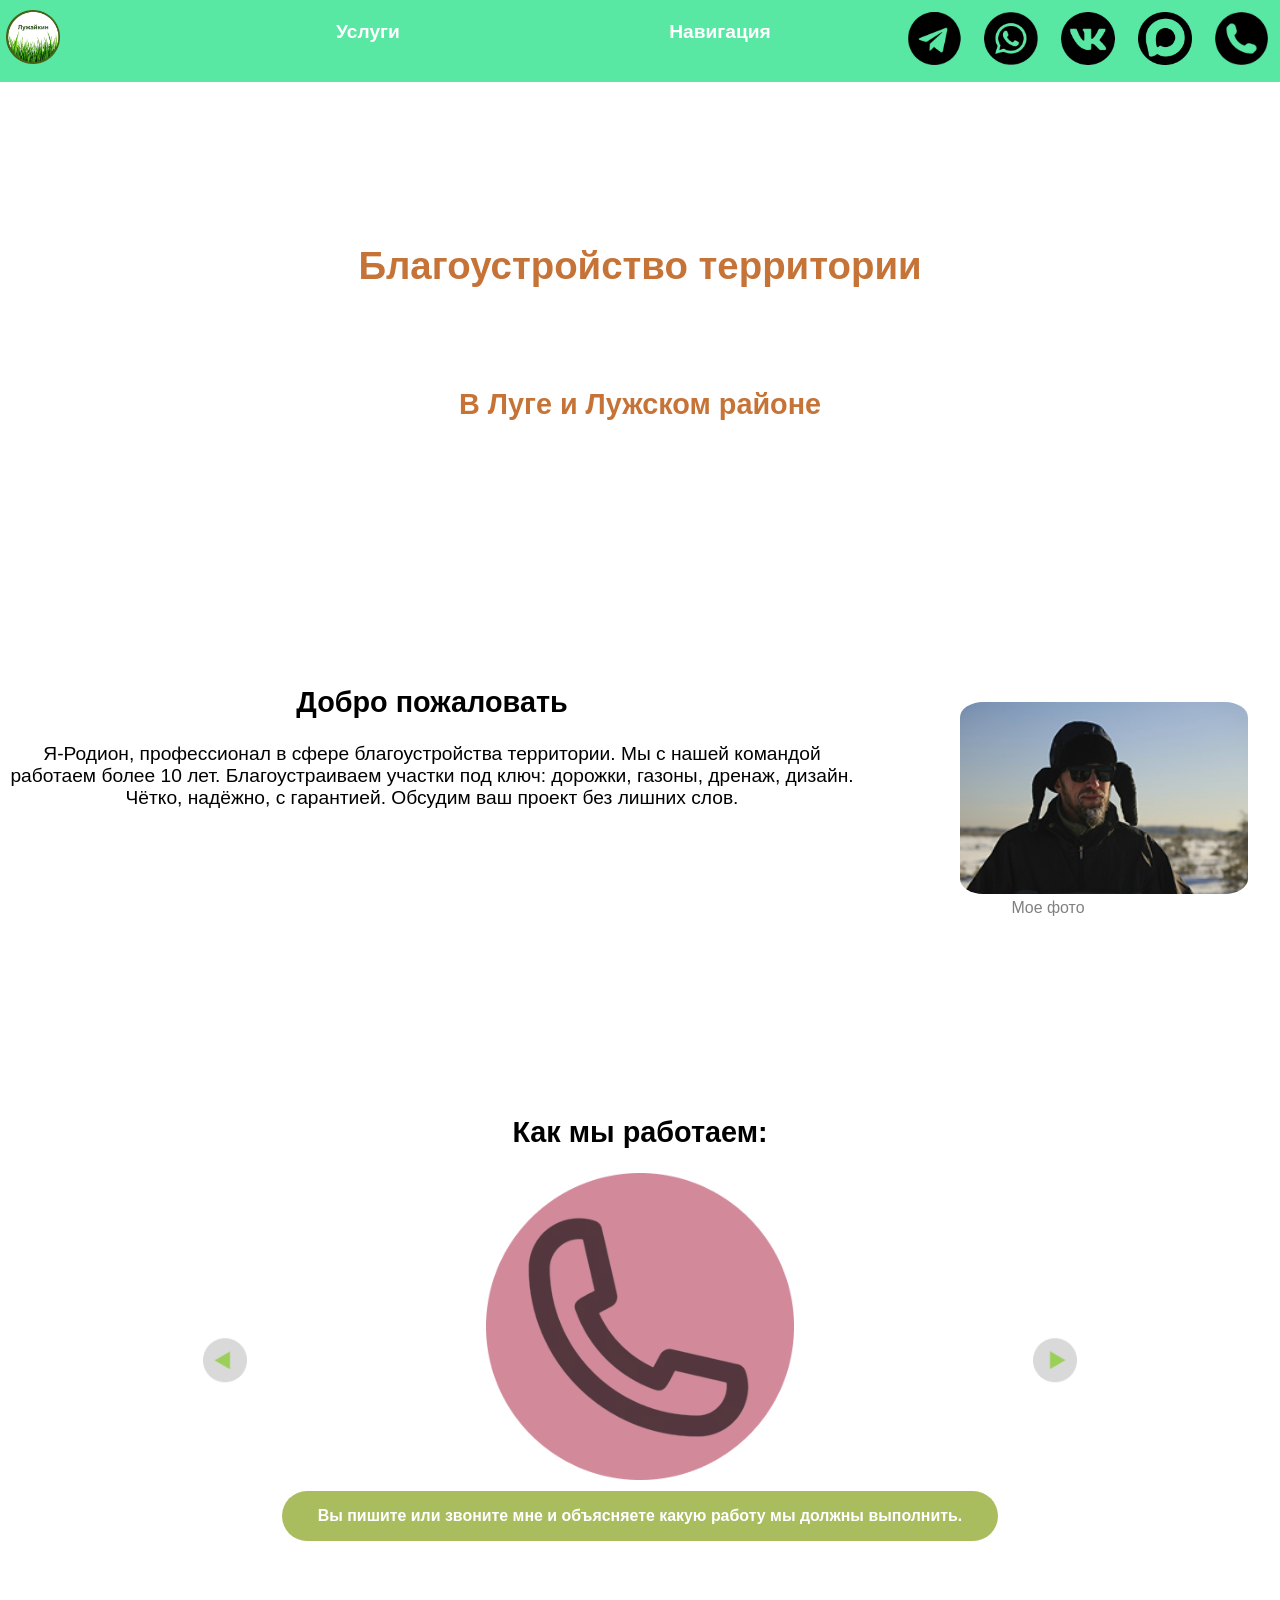
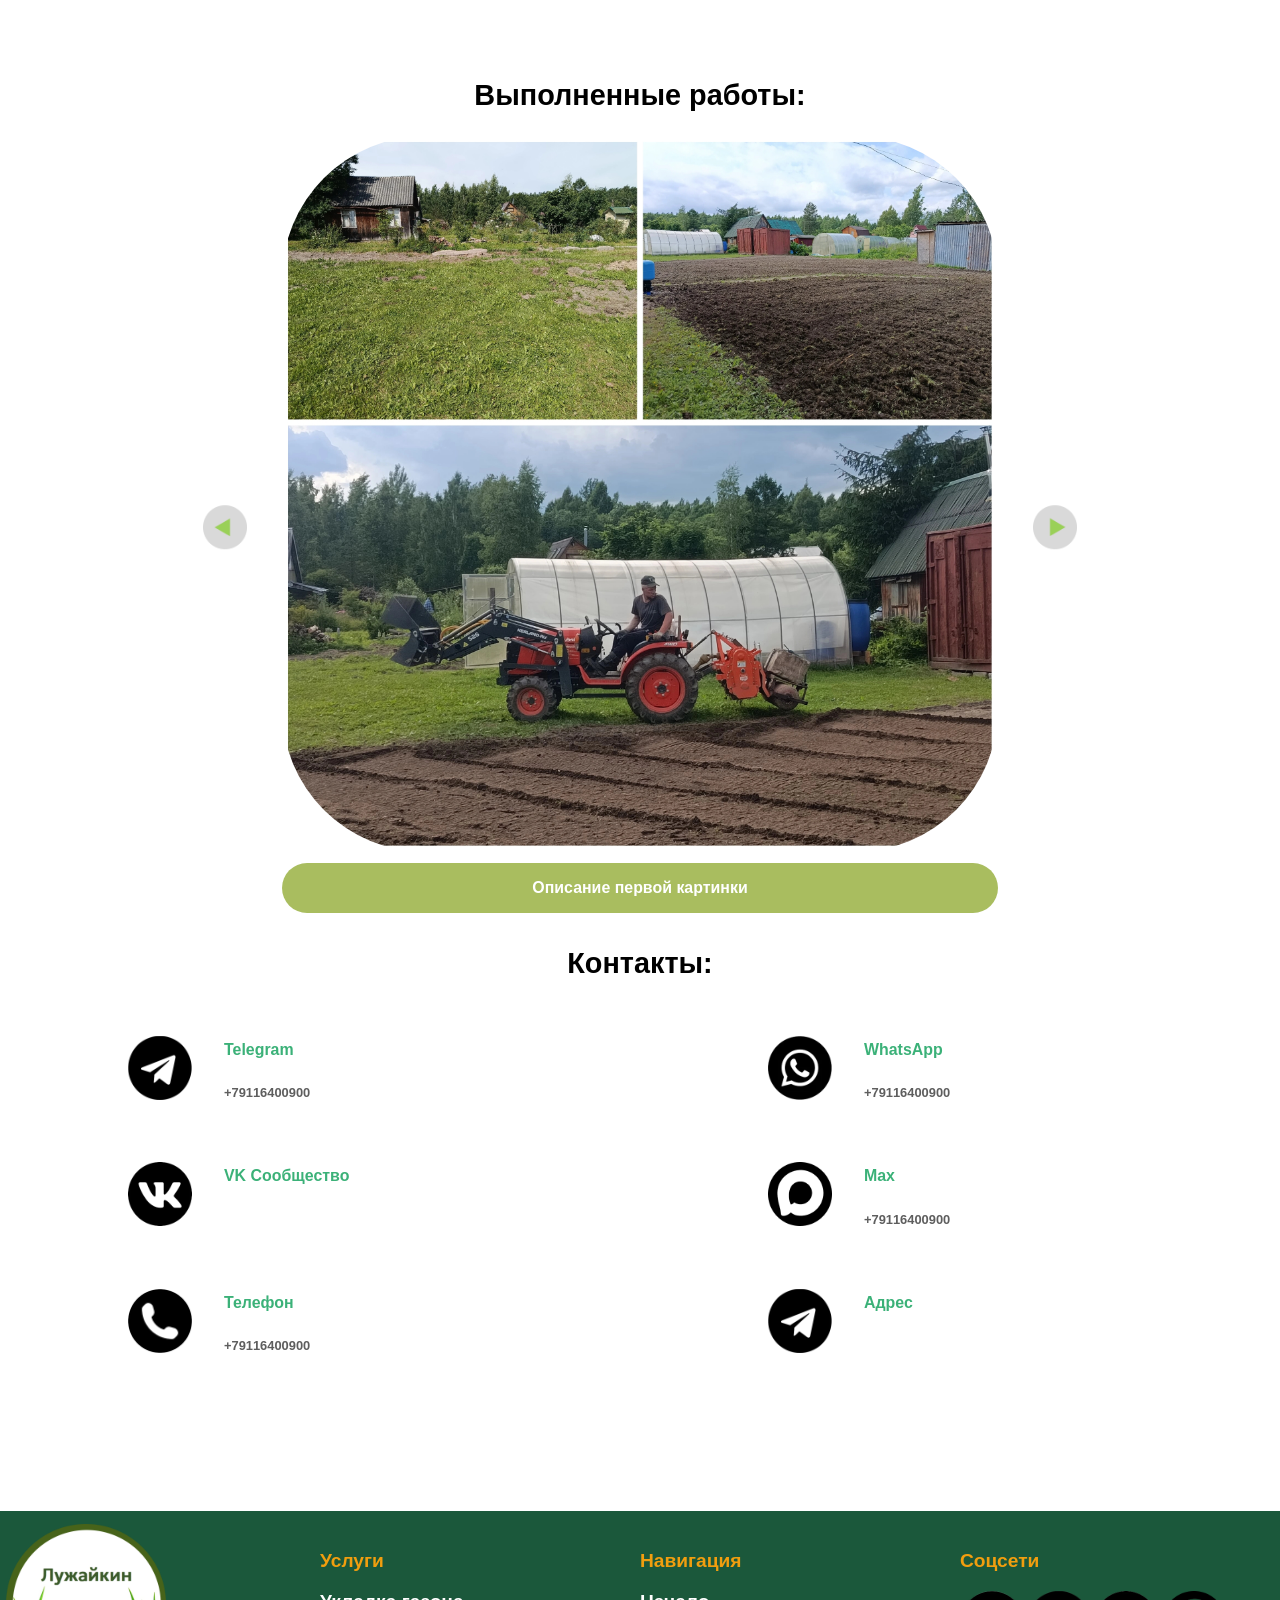
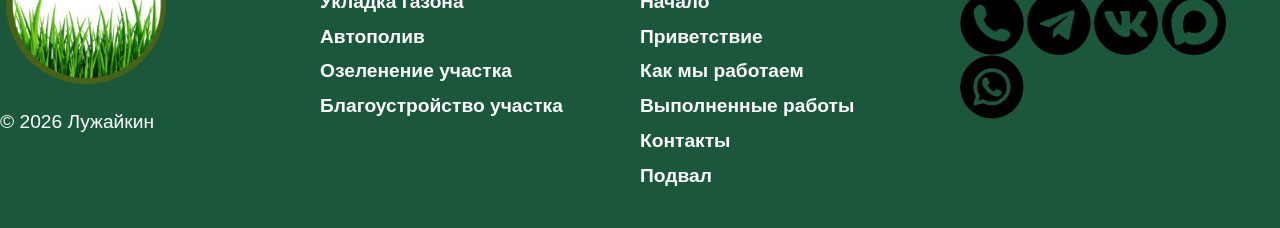
<file: index.html>
<!DOCTYPE html>
<html lang="ru">
<head>
  <meta charset="UTF-8">
  <meta name="viewport" content="width=device-width, initial-scale=1.0">
  <title>Лужайкин</title>
  <meta name="description" content="Мы - профессиональная команда по благоустройству территории">
  <link rel="icon" href="img\logo.png" type="image/x-icon">
  <link rel="shortcut icon" href="img\logo.png" type="image/x-icon">
  <meta name="keywords" content="благойстройство территории, укладка газона, Луга">
  <link rel="stylesheet" href="css\main.css">
</head>
<body>
  <nav class="navbar">
      <input type="checkbox" id="menu-toggle" class="menu-toggle">
      <label for="menu-toggle" class="menu-icon">
        <span></span>
      </label>
      <ul class="menu">
    <ul class="logoul">
    <li><div class="logo1"><img src="img/logo.png" alt="Логотип "></div></li>
    </ul>
    <ul class="nado">
    <li class="dropdown">
        <a href="#">Услуги</a>
        <!-- Это выпадающее меню -->
        <ul class="dropdown-content">
            <li><a href="gazon.html">Укладка газона</a></li>
            <li><a href="autopoliv.html">Автополив</a></li>
            <li><a href="ozelenenye-uchastka.html">Озеленение участка</a></li>
            <li><a href="blagoustroystvo-territorii.html">Благоустройство участка</a></li>
        </ul>
    </li>
    <li class="dropdown">
        <a href="#">Навигация</a>
        <!-- Это выпадающее меню -->
        <ul class="dropdown-content">
            <li><a href="#">Начало</a></li>
            <li><a href="#hello">Приветствие</a></li>
            <li><a href="#zagolovok1">Как мы работаем</a></li>
            <li><a href="#zagolovok3">Выполненные работы</a></li>
            <li><a href="#zagolovok2">Контакты</a></li>
            <li><a href="#footer">Подвал</a></li>
        </ul>
    </li>
    </ul>
        <ul class="phone">
    <li><div class="tg"><a href="https://t.me/xderevo"><img src="img\logo_Telegram.svg" alt="Telegram" title="Написать в Telegram"></a></div></li>
    <li><div class="tg"><a href="https://wa.me/79116400900"><img src="img\logo_WhatsApp.png" alt="WhatsApp" title="Написать в WhatsApp"></a></div></li>
    <li><div class="tg"><a href=""><img src="img\logo_VK.png" alt="VK Сообщество" title="VK Сообщество"></a></div></li>
    <li><div class="tg"><a href="https://vk.com/away.php?to=https%3A%2F%2Fmax.ru%2Fu%2Ff9LHodD0cOLaLCBwVOrEhsqAn9IQgGBll5yeVk2AKQLl83vnsEdvJbJDutA&utf=1"><img src="img\Group 12.png" alt="Max" title="Написать в Max"></a></div></li>
    <li><div class="tg"><a href="tel:+79116400900"><img src="img\phone_01.png" alt="Телефон" title="Позвонить"></a></div></li>
        </ul>
      </ul>
    </nav>
  <header>
    <h3>dfgxhvjbk</h3>
    <h3>dfgxhvjbk</h3>
    <h3>dfgxhvjbk</h3>
    <h3>dfgxhvjbk</h3>
    <h1>Благоустройство территории</h1>
    <h3>dfgxhvjbk</h3>
    <h2>В Луге и Лужском районе </h2>
    <h3>rsgzxhcnvm,kbjn.m</h3>
    <h3>zfgxchvmbj</h3>
    <h3>dfgxhvjbk</h3>
    <h3>dfgxhvjbk</h3>
  </header>
  <main>
    <h2 id="hello">Добро пожаловать</h2>
    <p id="hi">
Я-Родион, профессионал в сфере благоустройства территории.
Мы с нашей командой работаем более 10 лет.
Благоустраиваем участки под ключ:
дорожки, газоны, дренаж, дизайн. 
Чётко, надёжно, с гарантией. 
Обсудим ваш проект без лишних слов.
</p>
  </main>
  <div class="author">
      <img src="img\author_foto.png" alt="Фото Родиона" title="Фото Родиона">
      <h5>Мое фото</h5>
  </div>
   <div class="clear"></div>
  <div id="zagolovok1"><h2>Как мы работаем:</h2></div>
<div class="gallery-container">
  <!-- Радиокнопки для управления (скрыты через CSS) -->
  <input type="radio" name="slider_01" id="slide1_01" checked>
  <input type="radio" name="slider_01" id="slide2_01">
  <input type="radio" name="slider_01" id="slide3_01">

  <!-- Слайды -->
  <div class="slides">
    <div class="slide_01" id="content1_01">
      <img src="img\phone.png" alt="Фото 1">
      <div class="text"><h5>Вы пишите или звоните мне и объясняете какую работу мы должны выполнить.</h5></div>
    </div>
    <div class="slide_01" id="content2_01">
      <img src="img\message.png" alt="Фото 2">
      <div class="text" id="textmobile_01"><h5>Также вы можете прислать фотографии того, что мы должны сделать, или я могу БЕСПЛАТНО приехать на ваш участок ради осмотра</h5></div>
    </div>
    <div class="slide_01" id="content3_01">
      <img src="img\auto.png" alt="Фото 2">
      <div class="text"><h5>Мы определяем цену, выбираем день когда мы будем работать, делаем нужные вам документы, выполняем работу и уезжаем.</h5></div>
    </div>
  </div>

  <!-- Стрелки (label управляют радиокнопками) -->
 <label for="slide3_01" class="arrow slideend" id="arrow0_01"><img src="img\arrow_left.png" alt="Кнопка"></label>
 <label for="slide2_01" class="arrow next2" id="arrow1_01"><img src="img\arrow_right.png" alt="Кнопка"></label>
 <label for="slide1_01" class="arrow prev1" id="arrow2_01"><img src="img\arrow_left.png" alt="Кнопка"></label>
 <label for="slide3_01" class="arrow next3" id="arrow3_01"><img src="img\arrow_right.png" alt="Кнопка"></label>
 <label for="slide2_01" class="arrow prev2" id="arrow4_01"><img src="img\arrow_left.png" alt="Кнопка"></label>
 <label for="slide1_01" class="arrow slidestart" id="arrow5_01"><img src="img\arrow_right.png" alt="Кнопка"></label>
</div>
</div>
  <div class="clear"></div>
  <div id="#works">
  <div id="zagolovok3"><h2>Выполненные работы:</h2></div>
  </div>
  <div class="gallery-container">
  <!-- Радиокнопки для управления (скрыты через CSS) -->
  <input type="radio" name="slider" id="slide1" checked>
  <input type="radio" name="slider" id="slide2">
  <input type="radio" name="slider" id="slide3">

  <!-- Слайды -->
  <div class="slides">
    <div class="slide" id="content1">
      <img src="img\posev_gazona.jpg" alt="Фото 1">
      <div class="text"><h5>Описание первой картинки</h5></div>
    </div>
    <div class="slide" id="content2">
      <img src="img\posev_gazona_02.jpg" alt="Фото 2">
      <div class="text"><h5>Описание второй картинки</h5></div>
    </div>
    <div class="slide" id="content3">
      <img src="img\blagoustroystvo_territorii.jpg" alt="Фото 2">
      <div class="text"><h5>Описание третьей картинки</h5></div>
    </div>
  </div>

  <!-- Стрелки (label управляют радиокнопками) -->
 <label for="slide3" class="arrow slideend" id="arrow0"><img src="img\arrow_left.png" alt="Кнопка"></label>
 <label for="slide2" class="arrow next2" id="arrow1"><img src="img\arrow_right.png" alt="Кнопка"></label>
 <label for="slide1" class="arrow prev1" id="arrow2"><img src="img\arrow_left.png" alt="Кнопка"></label>
 <label for="slide3" class="arrow next3" id="arrow3"><img src="img\arrow_right.png" alt="Кнопка"></label>
 <label for="slide2" class="arrow prev2" id="arrow4"><img src="img\arrow_left.png" alt="Кнопка"></label>
 <label for="slide1" class="arrow slidestart" id="arrow5"><img src="img\arrow_right.png" alt="Кнопка"></label>
</div>
</div>
  <div id="#telephone">
    <div id="zagolovok2"><h2>Контакты:</h2></div>
  <div class="contacts">
    <a href="https://t.me/xderevo"><img src="img\logo_Telegram.svg" alt="Логотип Telegram"></a>
    <h5>Telegram</h5>
    <h6>+79116400900</h6>
  </div>
  <div class="contacts">
        <a href="https://wa.me/79116400900"><img src="img\logo_WhatsApp.png" alt="WhatsApp" title="Написать в WhatsApp"></a>
    <h5>WhatsApp</h5>
    <h6>+79116400900</h6>
  </div>
  <div class="contacts">
    <a href=""><img src="img\logo_VK.png" alt="VK Сообщество" title="VK Сообщество"></a>
    <h5>VK Сообщество</h5>
    <h6></h6>
  </div>
  <div class="contacts">
    <a href="https://vk.com/away.php?to=https%3A%2F%2Fmax.ru%2Fu%2Ff9LHodD0cOLaLCBwVOrEhsqAn9IQgGBll5yeVk2AKQLl83vnsEdvJbJDutA&utf=1"><img src="img\Group 13 (1).png" alt="Max" title="Написать в Max"></a>
    <h5>Max</h5>
    <h6>+79116400900</h6>
  </div>
  <div class="contacts">
    <a href="tel:+79116400900"><img src="img\phone_01.png" alt="Телефон" title="Позвонить"></a>
    <h5>Телефон</h5>
    <h6>+79116400900</h6>
  </div>
  <div class="contacts">
    <img src="img\logo_Telegram.svg" alt="Адрес" title="Адрес">
    <h5>Адрес</h5>
    <h6></h6>
  </div>
  </div>
  <div class="clear"></div>
  <div id="footer">
    <div class="footer-container">
        <!-- Логотип слева -->
        <div class="footer-logo">
            <img src="img/logo.png" alt="Логотип"></a></li>
            <p>&copy; 2026 Лужайкин</p>
        </div>

        <!-- Колонки справа -->
        <div class="footer-links">
            <div class="footer-col">
                <h4>Услуги</h4>
                <ul>
                    <li><a href="C:\Users\grody\Desktop\сайт\lujaynikovo.github.io\gazon.html">Укладка газона</a></li>
                    <li><a href="C:\Users\grody\Desktop\сайт\lujaynikovo.github.io\autopoliv.html">Автополив</a></li>
                    <li><a href="C:\Users\grody\Desktop\сайт\lujaynikovo.github.io\ozelenenye-uchastka.html">Озеленение участка</a></li>
                    <li><a href="C:\Users\grody\Desktop\сайт\lujaynikovo.github.io\blagoustroystvo-territorii.html">Благоустройство участка</a></li>
                </ul>
            </div>
            <div class="footer-col">
                <h4>Навигация</h4>
                <ul>
                    <li><a href="#">Начало</a></li>
                    <li><a href="#hello">Приветствие</a></li>
                    <li><a href="#zagolovok1">Как мы работаем</a></li>
                    <li><a href="#zagolovok3">Выполненные работы</a></li>
                    <li><a href="#zagolovok2">Контакты</a></li>
                    <li><a href="#footer">Подвал</a></li>
                </ul>
            </div>
            <div class="footer-col">
                <h4>Соцсети</h4>
                <ul>
                    <li><a href="tel:+79116400900"><img src="img\phone_01.png" alt="Телефон" title="Позвонить"></a></li>
                    <li><a href="https://t.me/xderevo"><img src="img\logo_Telegram.svg" alt="Логотип Telegram" title="Написать в Telegram"></a></li>
                    <li><a href=""><img src="img\logo_VK.png" alt="VK Сообщество" title="VK Сообщество"></a></li>
                    <li><a href="https://vk.com/away.php?to=https%3A%2F%2Fmax.ru%2Fu%2Ff9LHodD0cOLaLCBwVOrEhsqAn9IQgGBll5yeVk2AKQLl83vnsEdvJbJDutA&utf=1"><img src="img\Group 14.png" alt="Max" title="Написать в Max"></a></li>
                    <li><a href="https://wa.me/79116400900"><img src="img\logo_WhatsApp.png" alt="WhatsApp" title="Написать в WhatsApp"></a></li>
                </ul>
            </div>
        </div>
    </div>
  </div>
</body>
</html>
</file>
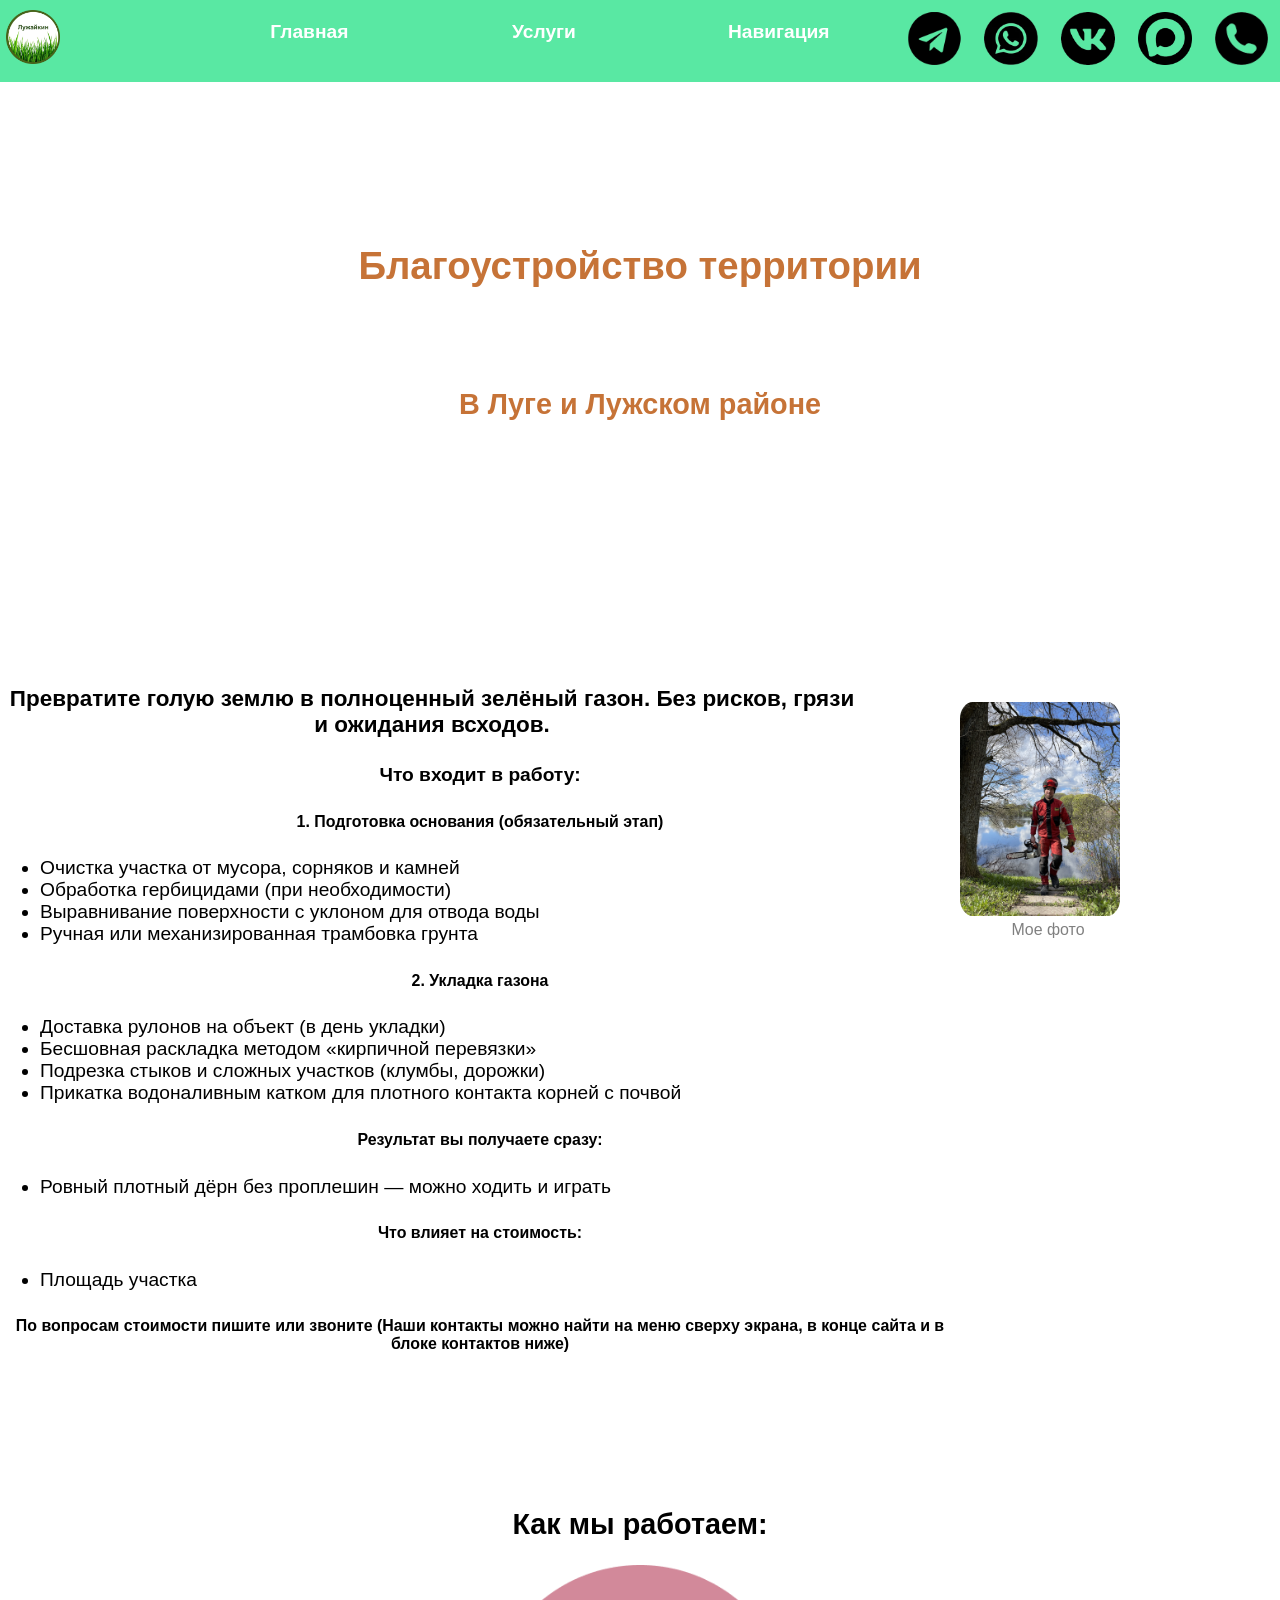
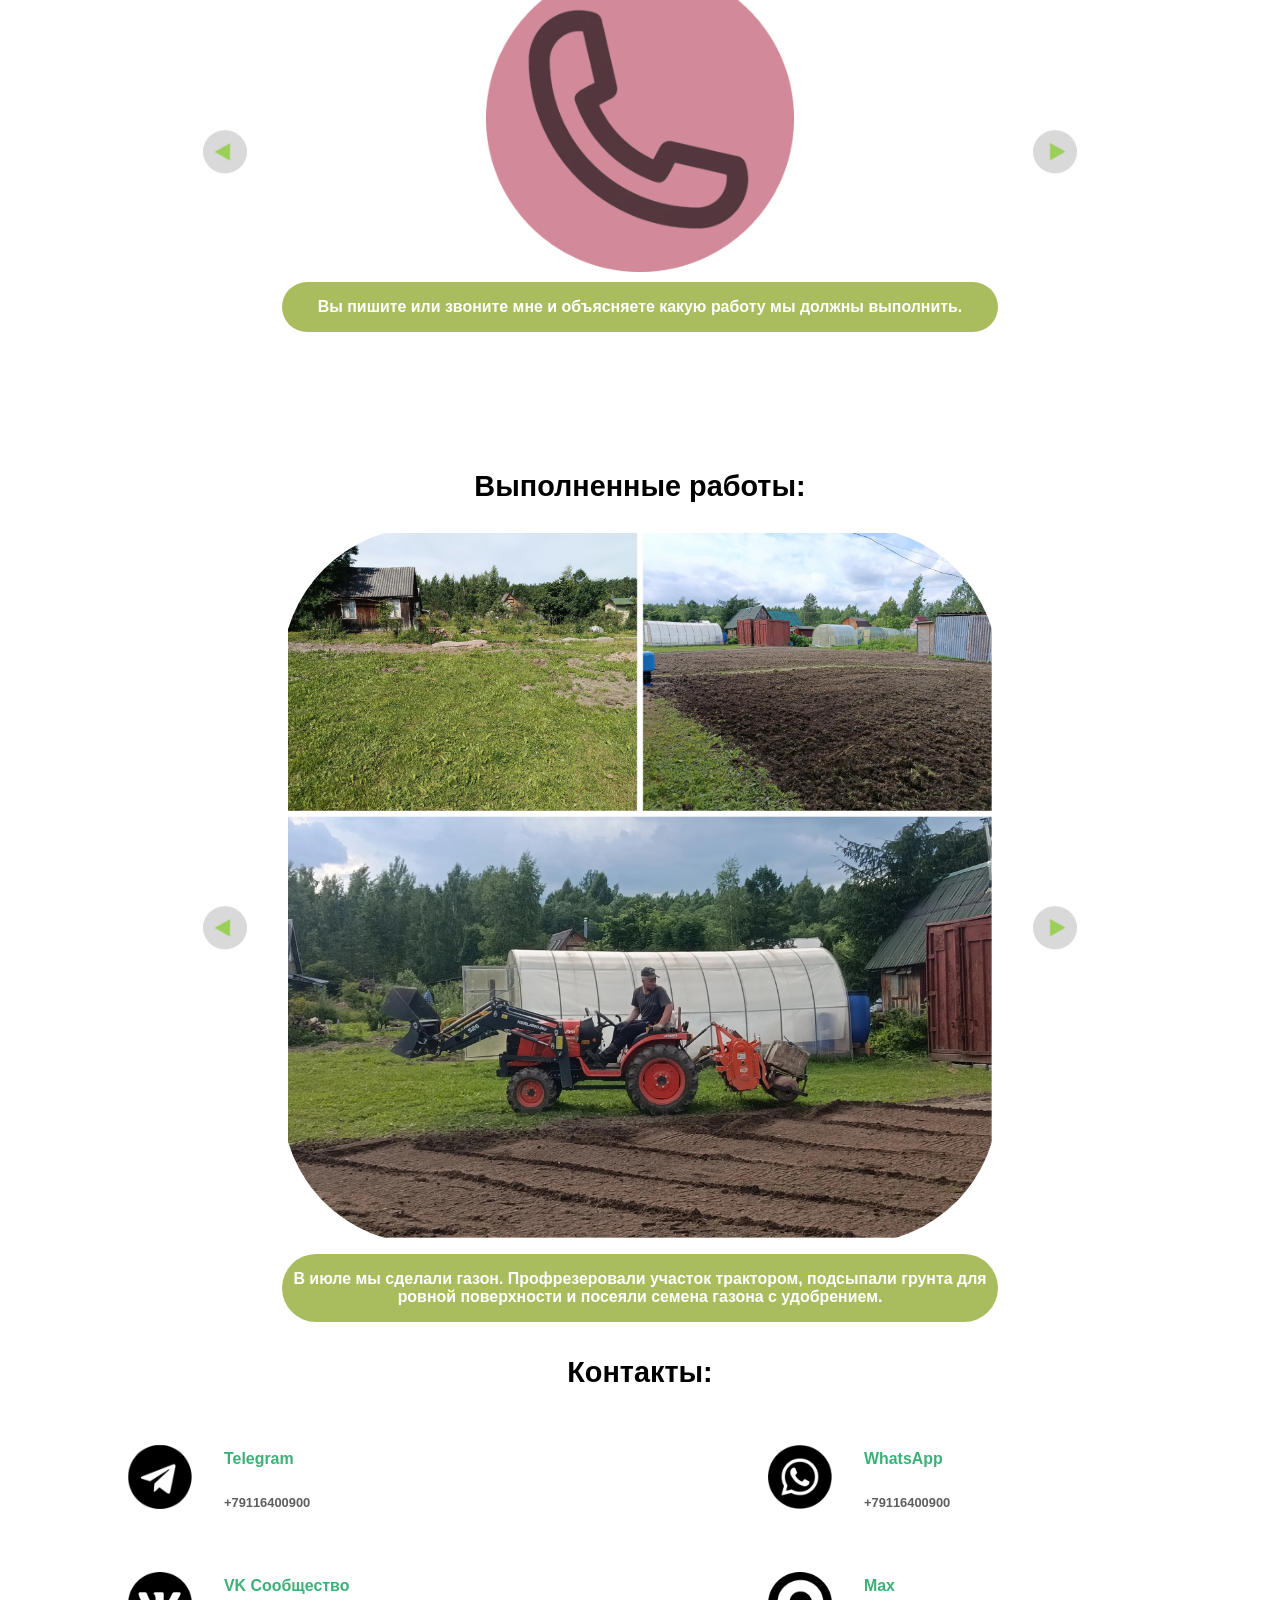
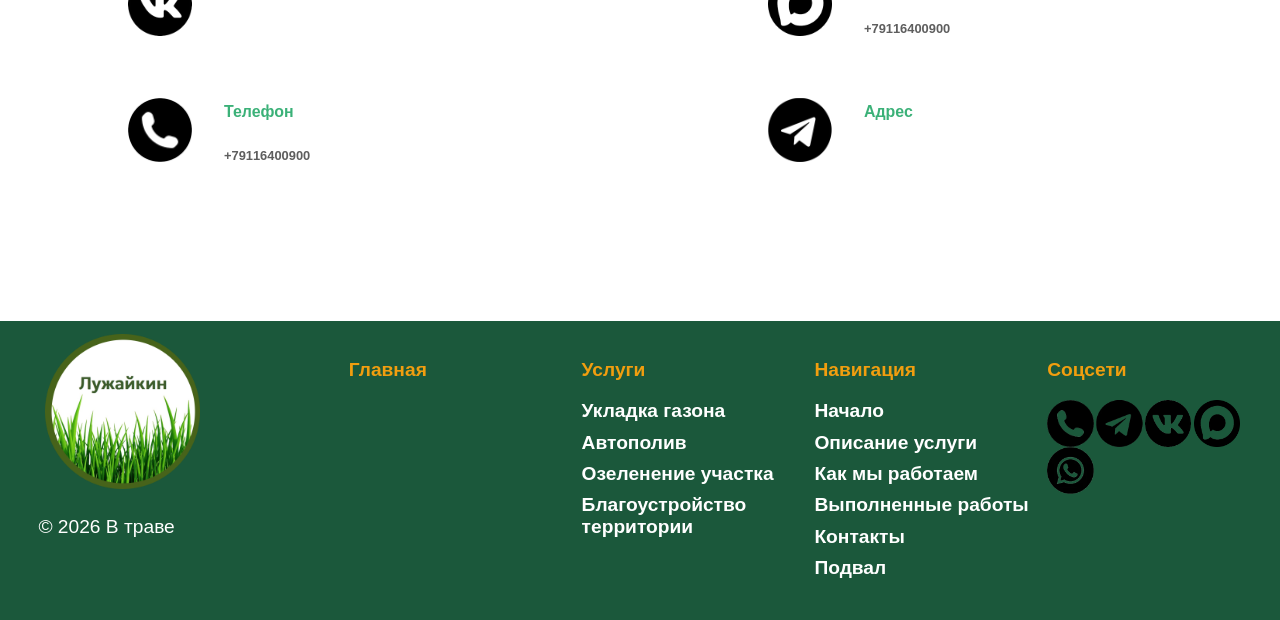
<file: gazon.html>
<!DOCTYPE html>
<html lang="ru">
<head>
  <meta charset="UTF-8">
  <meta name="viewport" content="width=device-width, initial-scale=1.0">
  <title>Лужайкино</title>
  <meta name="description" content="Мы - профессиональная команда по благоустройству территории">
  <link rel="icon" href="img\Group 30.png" type="image/x-icon">
  <link rel="shortcut icon" href="img\Group 30.png" type="image/x-icon">
  <meta name="keywords" content="благойстройство территории, укладка газона, Луга">
  <link rel="stylesheet" href="css\gazon.css">
</head>
<body>
  <nav class="navbar">
      <input type="checkbox" id="menu-toggle" class="menu-toggle">
      <label for="menu-toggle" class="menu-icon">
        <span></span>
      </label>
      <ul class="menu">
    <ul class="logoul">
    <li><div class="logo1"><img src="img/logo.png" alt="Логотип "></div></li>
    </ul>
    <ul class="nado">
    <li><a href="index.html">Главная</a></li>
    <li class="dropdown">
        <a href="#">Услуги</a>
        <!-- Это выпадающее меню -->
        <ul class="dropdown-content">
            <li><a href="gazon.html">Укладка газона</a></li>
            <li><a href="autopoliv.html">Автополив</a></li>
            <li><a href="ozelenenye-uchastka.html">Озеленение участка</a></li>
            <li><a href="blagoustroystvo-territorii.html">Благоустройство участка</a></li>
        </ul>
    </li>
    <li class="dropdown">
        <a href="#">Навигация</a>
        <!-- Это выпадающее меню -->
        <ul class="dropdown-content">
            <li><a href="#">Начало</a></li>
            <li><a href="#hello">Описание услуги</a></li>
            <li><a href="#zagolovok1">Как мы работаем</a></li>
            <li><a href="#zagolovok3">Выполненные работы</a></li>
            <li><a href="#zagolovok2">Контакты</a></li>
            <li><a href="#footer">Подвал</a></li>
        </ul>
    </li>
    </ul>
        <ul class="phone">
    <li><div class="tg"><a href="https://t.me/xderevo"><img src="img\logo_Telegram.svg" alt="Telegram" title="Написать в Telegram"></a></div></li>
    <li><div class="tg"><a href="https://wa.me/79116400900"><img src="img\logo_WhatsApp.png" alt="WhatsApp" title="Написать в WhatsApp"></a></div></li>
    <li><div class="tg"><a href=""><img src="img\logo_VK.png" alt="VK Сообщество" title="VK Сообщество"></a></div></li>
    <li><div class="tg"><a href="https://vk.com/away.php?to=https%3A%2F%2Fmax.ru%2Fu%2Ff9LHodD0cOLaLCBwVOrEhsqAn9IQgGBll5yeVk2AKQLl83vnsEdvJbJDutA&utf=1"><img src="img\Group 12.png" alt="Max" title="Написать в Max"></a></div></li>
    <li><div class="tg"><a href="tel:+79116400900"><img src="img\phone_01.png" alt="Телефон" title="Позвонить"></a></div></li>
        </ul>
      </ul>
    </nav>
  <header>
    <h3>dfgxhvjbk</h3>
    <h3>dfgxhvjbk</h3>
    <h3>dfgxhvjbk</h3>
    <h3>dfgxhvjbk</h3>
    <h1>Благоустройство территории</h1>
    <h3>dfgxhvjbk</h3>
    <h2>В Луге и Лужском районе </h2>
    <h3>rsgzxhcnvm,kbjn.m</h3>
    <h3>zfgxchvmbj</h3>
    <h3>dfgxhvjbk</h3>
    <h3>dfgxhvjbk</h3>
  </header>
  <main>
    <h3 id="hello">Превратите голую землю в полноценный зелёный газон. Без рисков, грязи и ожидания всходов.</h3>
    <p id="hi">
<h4>Что входит в работу:</h4>
<h5>1. Подготовка основания (обязательный этап)</h5>
<ul>
<li>Очистка участка от мусора, сорняков и камней</li>
<li>Обработка гербицидами (при необходимости)</li>
<li>Выравнивание поверхности с уклоном для отвода воды</li>
<li>Ручная или механизированная трамбовка грунта</li>
</ul>
<h5>2. Укладка газона</h5>
<ul>
<li>Доставка рулонов на объект (в день укладки)</li>
<li>Бесшовная раскладка методом «кирпичной перевязки»</li>
<li>Подрезка стыков и сложных участков (клумбы, дорожки)</li>
<li>Прикатка водоналивным катком для плотного контакта корней с почвой</li>
</ul>
<h5>Результат вы получаете сразу:</h5>
<ul>
<li>Ровный плотный дёрн без проплешин — можно ходить и играть</li>
</ul>

<h5>Что влияет на стоимость:</h5>
<ul>
  <li>Площадь участка</li>
</ul>
<h5>По вопросам стоимости пишите или звоните 
  (Наши контакты можно найти на меню сверху экрана,
   в конце сайта и в блоке контактов ниже)</h5>
</p>
  </main>
  <div class="author">
      <img src="img\author.jpg" alt="Фото Родиона" title="Фото Родиона">
      <h5>Мое фото</h5>
  </div>
   <div class="clear"></div>
  <div id="zagolovok1"><h2>Как мы работаем:</h2></div>
  <div class="gallery-container">
  <!-- Радиокнопки для управления (скрыты через CSS) -->
  <input type="radio" name="slider_01" id="slide1_01" checked>
  <input type="radio" name="slider_01" id="slide2_01">
  <input type="radio" name="slider_01" id="slide3_01">

  <!-- Слайды -->
  <div class="slides">
    <div class="slide_01" id="content1_01">
      <img src="img\phone.png" alt="Фото 1">
      <div class="text"><h5>Вы пишите или звоните мне и объясняете какую работу мы должны выполнить.</h5></div>
    </div>
    <div class="slide_01" id="content2_01">
      <img src="img\message.png" alt="Фото 2">
      <div class="text" id="textmobile_01"><h5>Также вы можете прислать фотографии того, что мы должны сделать, или я могу БЕСПЛАТНО приехать на ваш участок ради осмотра</h5></div>
    </div>
    <div class="slide_01" id="content3_01">
      <img src="img\auto.png" alt="Фото 2">
      <div class="text"><h5>Мы определяем цену, выбираем день когда мы будем работать, делаем нужные вам документы, выполняем работу и уезжаем.</h5></div>
    </div>
  </div>

  <!-- Стрелки (label управляют радиокнопками) -->
 <label for="slide3_01" class="arrow slideend" id="arrow0_01"><img src="img\arrow_left.png" alt="Кнопка"></label>
 <label for="slide2_01" class="arrow next2" id="arrow1_01"><img src="img\arrow_right.png" alt="Кнопка"></label>
 <label for="slide1_01" class="arrow prev1" id="arrow2_01"><img src="img\arrow_left.png" alt="Кнопка"></label>
 <label for="slide3_01" class="arrow next3" id="arrow3_01"><img src="img\arrow_right.png" alt="Кнопка"></label>
 <label for="slide2_01" class="arrow prev2" id="arrow4_01"><img src="img\arrow_left.png" alt="Кнопка"></label>
 <label for="slide1_01" class="arrow slidestart" id="arrow5_01"><img src="img\arrow_right.png" alt="Кнопка"></label>
</div>
</div>
  <div class="clear"></div>
  <div id="#works">
  <div id="zagolovok3"><h2>Выполненные работы:</h2></div>
  </div>
  <div class="gallery-container">
  <!-- Радиокнопки для управления (скрыты через CSS) -->
  <input type="radio" name="slider" id="slide1" checked>
  <input type="radio" name="slider" id="slide2">
  <input type="radio" name="slider" id="slide3">

  <!-- Слайды -->
  <div class="slides">
    <div class="slide" id="content1">
      <img src="img\posev_gazona.jpg" alt="Фото 1">
      <div class="text"><h5>В июле мы сделали газон. Профрезеровали участок 
        трактором, подсыпали грунта для ровной поверхности и посеяли семена газона с удобрением.</h5></div>
    </div>
    <div class="slide" id="content2">
      <img src="img\posev_gazona_02.jpg" alt="Фото 2">
      <div class="text"><h5>Описание второй картинки</h5></div>
    </div>
    <div class="slide" id="content3">
      <img src="img\blagoustroystvo_territorii.jpg" alt="Фото 2">
      <div class="text"><h5>Описание третьей картинки</h5></div>
    </div>
  </div>

  <!-- Стрелки (label управляют радиокнопками) -->
 <label for="slide3" class="arrow slideend" id="arrow0"><img src="img\arrow_left.png" alt="Кнопка"></label>
 <label for="slide2" class="arrow next2" id="arrow1"><img src="img\arrow_right.png" alt="Кнопка"></label>
 <label for="slide1" class="arrow prev1" id="arrow2"><img src="img\arrow_left.png" alt="Кнопка"></label>
 <label for="slide3" class="arrow next3" id="arrow3"><img src="img\arrow_right.png" alt="Кнопка"></label>
 <label for="slide2" class="arrow prev2" id="arrow4"><img src="img\arrow_left.png" alt="Кнопка"></label>
 <label for="slide1" class="arrow slidestart" id="arrow5"><img src="img\arrow_right.png" alt="Кнопка"></label>
</div>
</div>
  <div id="#telephone">
    <div id="zagolovok2"><h2>Контакты:</h2></div>
  <div class="contacts">
    <a href="https://t.me/xderevo"><img src="img\logo_Telegram.svg" alt="Логотип Telegram"></a>
    <h5>Telegram</h5>
    <h6>+79116400900</h6>
  </div>
  <div class="contacts">
        <a href="https://wa.me/79116400900"><img src="img\logo_WhatsApp.png" alt="WhatsApp" title="Написать в WhatsApp"></a>
    <h5>WhatsApp</h5>
    <h6>+79116400900</h6>
  </div>
  <div class="contacts">
    <a href=""><img src="img\logo_VK.png" alt="VK Сообщество" title="VK Сообщество"></a>
    <h5>VK Сообщество</h5>
    <h6></h6>
  </div>
  <div class="contacts">
    <a href="https://vk.com/away.php?to=https%3A%2F%2Fmax.ru%2Fu%2Ff9LHodD0cOLaLCBwVOrEhsqAn9IQgGBll5yeVk2AKQLl83vnsEdvJbJDutA&utf=1"><img src="img\Group 13 (1).png" alt="Max" title="Написать в Max"></a>
    <h5>Max</h5>
    <h6>+79116400900</h6>
  </div>
  <div class="contacts">
    <a href="tel:+79116400900"><img src="img\phone_01.png" alt="Телефон" title="Позвонить"></a>
    <h5>Телефон</h5>
    <h6>+79116400900</h6>
  </div>
  <div class="contacts">
    <img src="img\logo_Telegram.svg" alt="Адрес" title="Адрес">
    <h5>Адрес</h5>
    <h6></h6>
  </div>
  </div>
  <div class="clear"></div>
  <div id="footer">
    <div class="footer-container">
        <!-- Логотип слева -->
        <div class="footer-logo">
            <img src="img/logo.png" alt="Логотип"></a></li>
            <p>&copy; 2026 В траве</p>
        </div>

        <!-- Колонки справа -->
        <div class="footer-links">
            <div class="footer-col"><h4><a href="index.html">Главная</a></h4></div>
            <div class="footer-col">
                <h4>Услуги</h4>
                <ul>
                    <li><a href="gazon.html">Укладка газона</a></li>
                    <li><a href="autopoliv.html">Автополив</a></li>
                    <li><a href="ozelenenye-uchastka.html">Озеленение участка</a></li>
                    <li><a href="blagoustroystvo-territorii.html">Благоустройство территории</a></li>
                </ul>
            </div>
            <div class="footer-col">
                <h4>Навигация</h4>
                <ul>
                    <li><a href="#">Начало</a></li>
                    <li><a href="#hello">Описание услуги</a></li>
                    <li><a href="#zagolovok1">Как мы работаем</a></li>
                    <li><a href="#zagolovok3">Выполненные работы</a></li>
                    <li><a href="#zagolovok2">Контакты</a></li>
                    <li><a href="#footer">Подвал</a></li>
                </ul>
            </div>
            <div class="footer-col">
                <h4>Соцсети</h4>
                <ul>
                    <li><a href="tel:+79116400900"><img src="img\phone_01.png" alt="Телефон" title="Позвонить"></a></li>
                    <li><a href="https://t.me/xderevo"><img src="img\logo_Telegram.svg" alt="Логотип Telegram" title="Написать в Telegram"></a></li>
                    <li><a href=""><img src="img\logo_VK.png" alt="VK Сообщество" title="VK Сообщество"></a></li>
                    <li><a href="https://vk.com/away.php?to=https%3A%2F%2Fmax.ru%2Fu%2Ff9LHodD0cOLaLCBwVOrEhsqAn9IQgGBll5yeVk2AKQLl83vnsEdvJbJDutA&utf=1"><img src="img\Group 14.png" alt="Max" title="Написать в Max"></a></li>
                    <li><a href="https://wa.me/79116400900"><img src="img\logo_WhatsApp.png" alt="WhatsApp" title="Написать в WhatsApp"></a></li>
                </ul>
            </div>
        </div>
    </div>
  </div>
</body>
</html>
</file>
